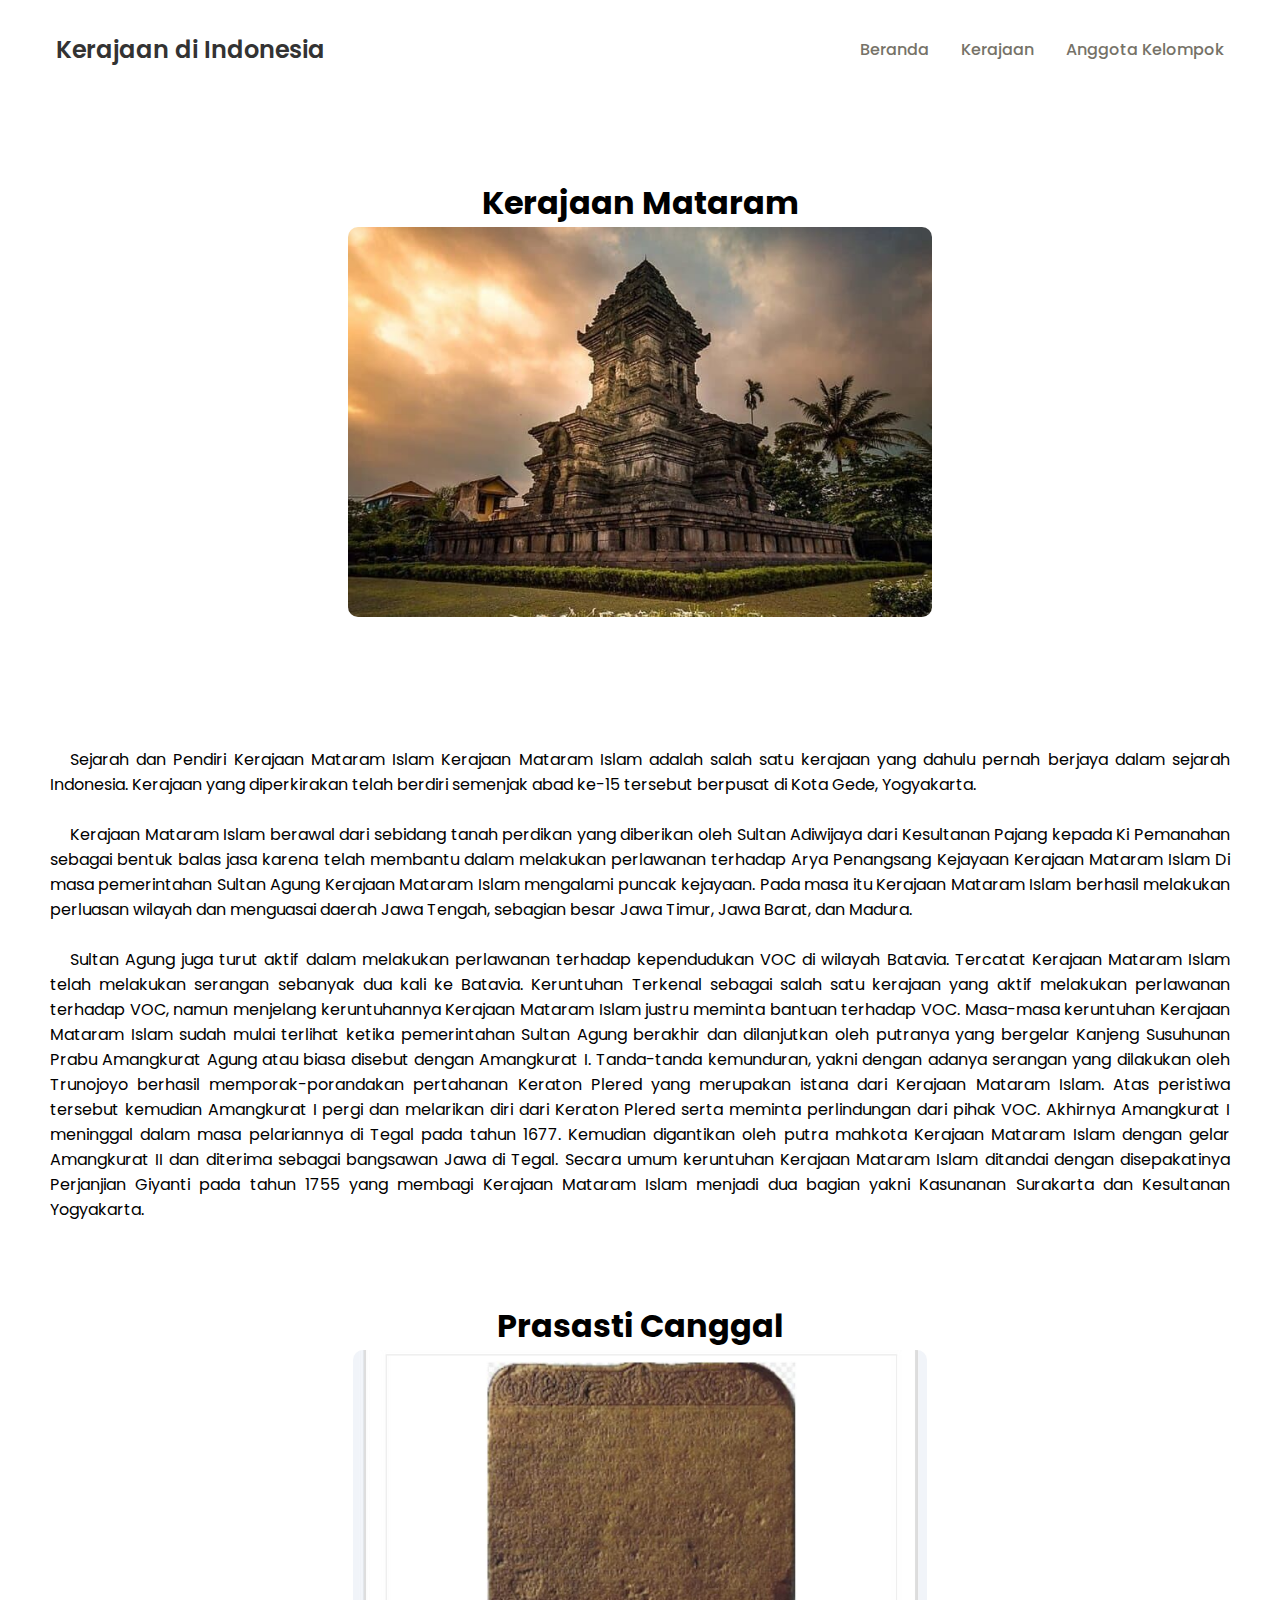
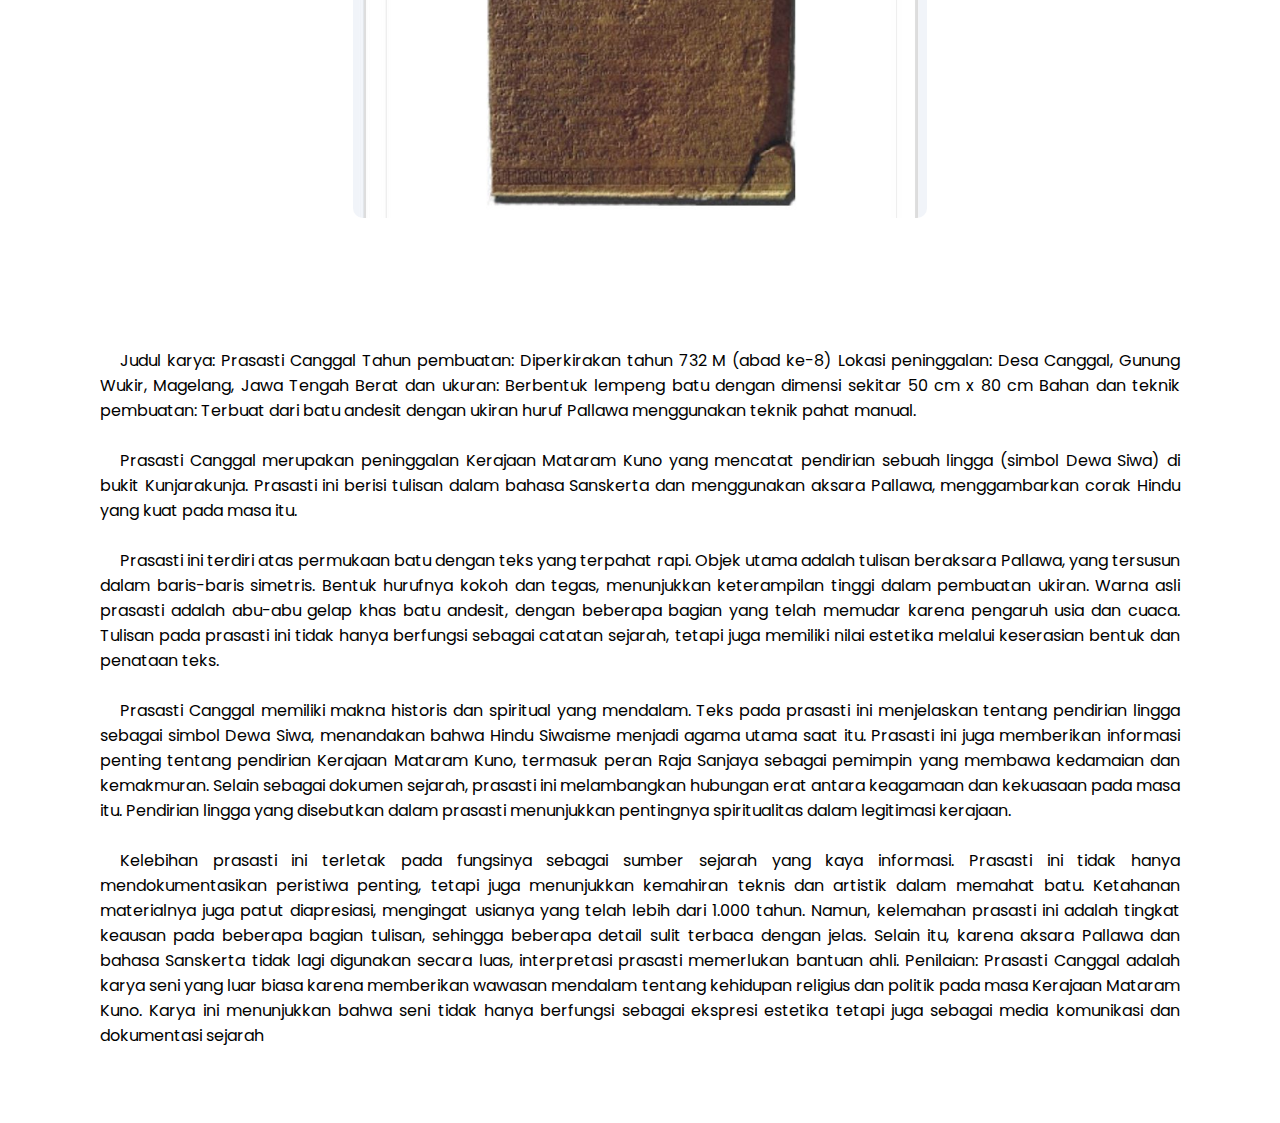
<file: kerajaan1.html>
<!doctype html>

<html lang="en">

<head>
    <meta charset="UTF-8" />
    <meta http-equiv="X-UA-Compatible" content="IE=edge" />
    <meta name="viewport" content="width=device-width, initial-scale=1.0" />
    <title>Document</title>
    <link rel="stylesheet" href="content.css" />
</head>

<body>
    <nav>
        <div class="nav_logo">Kerajaan di Indonesia</div>
        <ul class="nav_links">
            <li class="link"><a href="index.html">Beranda</a></li>
            <li class="link"><a href="#Kerajaan">Kerajaan</a></li>
            <li class="link">
                <a href="#Anggota Kelompok">Anggota Kelompok</a>
            </li>
        </ul>
    </nav>

    <div class="section_container">
        <h1>Kerajaan Mataram</h1>
        <div class="image">
            <img src="mataram.jpeg" alt="Kerajaan Mataram" />
        </div>
    </div>
    <div class="main_content">
        <p>
            Sejarah dan Pendiri Kerajaan Mataram Islam
            Kerajaan Mataram Islam adalah salah satu kerajaan yang dahulu pernah berjaya dalam
            sejarah Indonesia. Kerajaan yang diperkirakan telah berdiri semenjak abad ke-15 tersebut
            berpusat di Kota Gede, Yogyakarta.
        </p>
        <br>
        <p>
            Kerajaan Mataram Islam berawal dari sebidang tanah perdikan yang diberikan oleh Sultan Adiwijaya dari
            Kesultanan
            Pajang kepada Ki Pemanahan sebagai bentuk balas jasa karena telah membantu dalam melakukan perlawanan
            terhadap
            Arya Penangsang
            Kejayaan Kerajaan Mataram Islam
            Di masa pemerintahan Sultan Agung Kerajaan Mataram Islam mengalami puncak kejayaan. Pada masa itu Kerajaan
            Mataram Islam berhasil melakukan perluasan wilayah dan menguasai daerah Jawa Tengah, sebagian besar Jawa
            Timur,
            Jawa Barat, dan Madura.
        </p>
        <br>
        <p>
            Sultan Agung juga turut aktif dalam melakukan perlawanan terhadap kependudukan VOC di wilayah Batavia.
            Tercatat Kerajaan Mataram Islam telah melakukan serangan sebanyak dua kali ke Batavia.
            Keruntuhan
            Terkenal sebagai salah satu kerajaan yang aktif melakukan perlawanan terhadap VOC, namun menjelang
            keruntuhannya Kerajaan Mataram Islam justru meminta bantuan terhadap VOC. Masa-masa keruntuhan Kerajaan
            Mataram Islam sudah mulai terlihat ketika pemerintahan Sultan Agung berakhir dan dilanjutkan oleh putranya
            yang bergelar Kanjeng Susuhunan Prabu Amangkurat Agung atau biasa disebut dengan Amangkurat I.
            Tanda-tanda kemunduran, yakni dengan adanya serangan yang dilakukan oleh Trunojoyo berhasil
            memporak-porandakan pertahanan Keraton Plered yang merupakan istana dari Kerajaan Mataram Islam. Atas
            peristiwa tersebut kemudian Amangkurat I pergi dan melarikan diri dari Keraton Plered serta meminta
            perlindungan dari pihak VOC.
            Akhirnya Amangkurat I meninggal dalam masa pelariannya di Tegal pada tahun 1677. Kemudian digantikan oleh
            putra mahkota Kerajaan Mataram Islam dengan gelar Amangkurat II dan diterima sebagai bangsawan Jawa di
            Tegal. Secara umum keruntuhan Kerajaan Mataram Islam ditandai dengan disepakatinya Perjanjian Giyanti pada
            tahun 1755 yang membagi Kerajaan Mataram Islam menjadi dua bagian yakni Kasunanan Surakarta dan Kesultanan
            Yogyakarta.
        </p>


        <div class="section_container">
            <h1>Prasasti Canggal</h1>
            <div class="image">
                <img src="prasasti.jpeg" alt="Prasasti Canggal" />
            </div>
        </div>
        <div class="main_content">
            <P>
                Judul karya: Prasasti Canggal
                Tahun pembuatan: Diperkirakan tahun 732 M (abad ke-8)
                Lokasi peninggalan: Desa Canggal, Gunung Wukir, Magelang, Jawa Tengah
                Berat dan ukuran: Berbentuk lempeng batu dengan dimensi sekitar 50 cm x 80 cm
                Bahan dan teknik pembuatan: Terbuat dari batu andesit dengan ukiran huruf Pallawa menggunakan teknik
                pahat manual.
            </P>
            <br>
            <p>
                Prasasti Canggal merupakan peninggalan Kerajaan Mataram Kuno yang mencatat pendirian sebuah lingga
                (simbol Dewa Siwa) di bukit Kunjarakunja. Prasasti ini berisi tulisan dalam bahasa Sanskerta dan
                menggunakan aksara Pallawa, menggambarkan corak Hindu yang kuat pada masa itu.
            </p>
            <br>
            <p>
                Prasasti ini terdiri atas permukaan batu dengan teks yang terpahat rapi. Objek utama adalah tulisan
                beraksara Pallawa, yang tersusun dalam baris-baris simetris. Bentuk hurufnya kokoh dan tegas,
                menunjukkan keterampilan tinggi dalam pembuatan ukiran.
                Warna asli prasasti adalah abu-abu gelap khas batu andesit, dengan beberapa bagian yang telah memudar
                karena pengaruh usia dan cuaca. Tulisan pada prasasti ini tidak hanya berfungsi sebagai catatan sejarah,
                tetapi juga memiliki nilai estetika melalui keserasian bentuk dan penataan teks.
            </p>
            <br>
            <P>
                Prasasti Canggal memiliki makna historis dan spiritual yang mendalam. Teks pada prasasti ini menjelaskan
                tentang pendirian lingga sebagai simbol Dewa Siwa, menandakan bahwa Hindu Siwaisme menjadi agama utama
                saat itu. Prasasti ini juga memberikan informasi penting tentang pendirian Kerajaan Mataram Kuno,
                termasuk peran Raja Sanjaya sebagai pemimpin yang membawa kedamaian dan kemakmuran.
                Selain sebagai dokumen sejarah, prasasti ini melambangkan hubungan erat antara keagamaan dan kekuasaan
                pada masa itu. Pendirian lingga yang disebutkan dalam prasasti menunjukkan pentingnya spiritualitas
                dalam legitimasi kerajaan.
            </P>
            <br>
            <p>
                Kelebihan prasasti ini terletak pada fungsinya sebagai sumber sejarah yang kaya informasi. Prasasti ini
                tidak hanya mendokumentasikan peristiwa penting, tetapi juga menunjukkan kemahiran teknis dan artistik
                dalam memahat batu. Ketahanan materialnya juga patut diapresiasi, mengingat usianya yang telah lebih
                dari 1.000 tahun.
                Namun, kelemahan prasasti ini adalah tingkat keausan pada beberapa bagian tulisan, sehingga beberapa
                detail sulit terbaca dengan jelas. Selain itu, karena aksara Pallawa dan bahasa Sanskerta tidak lagi
                digunakan secara luas, interpretasi prasasti memerlukan bantuan ahli.
                Penilaian: Prasasti Canggal adalah karya seni yang luar biasa karena memberikan wawasan mendalam tentang
                kehidupan religius dan politik pada masa Kerajaan Mataram Kuno. Karya ini menunjukkan bahwa seni tidak
                hanya berfungsi sebagai ekspresi estetika tetapi juga sebagai media komunikasi dan dokumentasi sejarah
            </p>
            <br>

     </div>

</body>

</html>
</file>
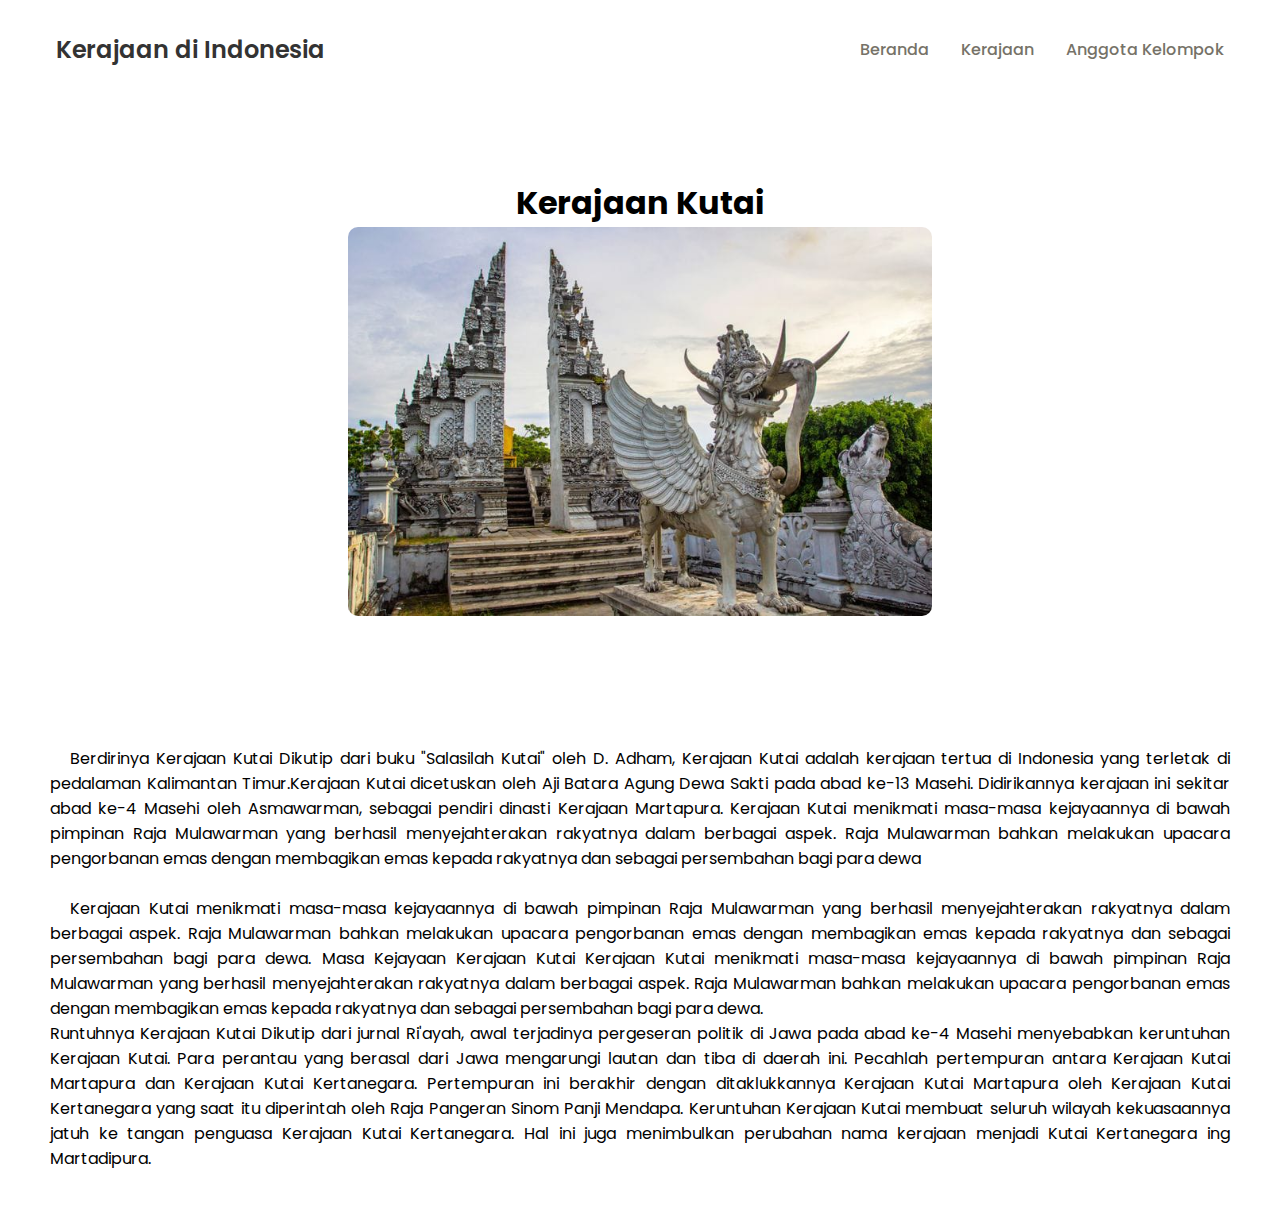
<file: kerajaan2.html>
<!doctype html>

<html lang="en">

<head>
    <meta charset="UTF-8" />
    <meta http-equiv="X-UA-Compatible" content="IE=edge" />
    <meta name="viewport" content="width=device-width, initial-scale=1.0" />
    <title>Document</title>
    <link rel="stylesheet" href="content.css" />
</head>

<body>
    <nav>
        <div class="nav_logo">Kerajaan di Indonesia</div>
        <ul class="nav_links">
            <li class="link"><a href="index.html">Beranda</a></li>
            <li class="link"><a href="#Kerajaan">Kerajaan</a></li>
            <li class="link">
                <a href="#Anggota Kelompok">Anggota Kelompok</a>
            </li>
        </ul>
    </nav>

    <div class="section_container">
        <h1>Kerajaan Kutai</h1>
        <div class="image">
            <img src="kutai.jpeg" alt="Kerajaan Kutai" />
        </div>
    </div>
    <div class="main_content">
        <p>
            Berdirinya Kerajaan Kutai
            Dikutip dari buku "Salasilah Kutai" oleh D. Adham, Kerajaan Kutai adalah kerajaan tertua di Indonesia yang
            terletak di pedalaman Kalimantan Timur.Kerajaan Kutai dicetuskan oleh Aji Batara Agung Dewa Sakti pada abad
            ke-13 Masehi. Didirikannya kerajaan ini sekitar abad ke-4 Masehi oleh Asmawarman, sebagai pendiri dinasti
            Kerajaan Martapura.
            Kerajaan Kutai menikmati masa-masa kejayaannya di bawah pimpinan Raja Mulawarman yang berhasil
            menyejahterakan rakyatnya dalam berbagai aspek. Raja Mulawarman bahkan melakukan upacara pengorbanan emas
            dengan membagikan emas kepada rakyatnya dan sebagai persembahan bagi para dewa
        </p>
        <br>
        <p>
            Kerajaan Kutai menikmati masa-masa kejayaannya di bawah pimpinan Raja Mulawarman yang berhasil
            menyejahterakan rakyatnya dalam berbagai aspek. Raja Mulawarman bahkan melakukan upacara pengorbanan emas
            dengan membagikan emas kepada rakyatnya dan sebagai persembahan bagi para dewa.
            Masa Kejayaan Kerajaan Kutai
            Kerajaan Kutai menikmati masa-masa kejayaannya di bawah pimpinan Raja Mulawarman yang berhasil
            menyejahterakan rakyatnya dalam berbagai aspek. Raja Mulawarman bahkan melakukan upacara pengorbanan emas
            dengan membagikan emas kepada rakyatnya dan sebagai persembahan bagi para dewa.
            <br>
            Runtuhnya Kerajaan Kutai
            Dikutip dari jurnal Ri'ayah, awal terjadinya pergeseran politik di Jawa pada abad ke-4 Masehi menyebabkan
            keruntuhan Kerajaan Kutai. Para perantau yang berasal dari Jawa mengarungi lautan dan tiba di daerah ini.
            Pecahlah pertempuran antara Kerajaan Kutai Martapura dan Kerajaan Kutai Kertanegara. Pertempuran ini
            berakhir dengan ditaklukkannya Kerajaan Kutai Martapura oleh Kerajaan Kutai Kertanegara yang saat itu
            diperintah oleh Raja Pangeran Sinom Panji Mendapa.
            Keruntuhan Kerajaan Kutai membuat seluruh wilayah kekuasaannya jatuh ke tangan penguasa Kerajaan Kutai
            Kertanegara. Hal ini juga menimbulkan perubahan nama kerajaan menjadi Kutai Kertanegara ing Martadipura.
            <br>
        </p>
    </div>
</body>

</html>
</file>
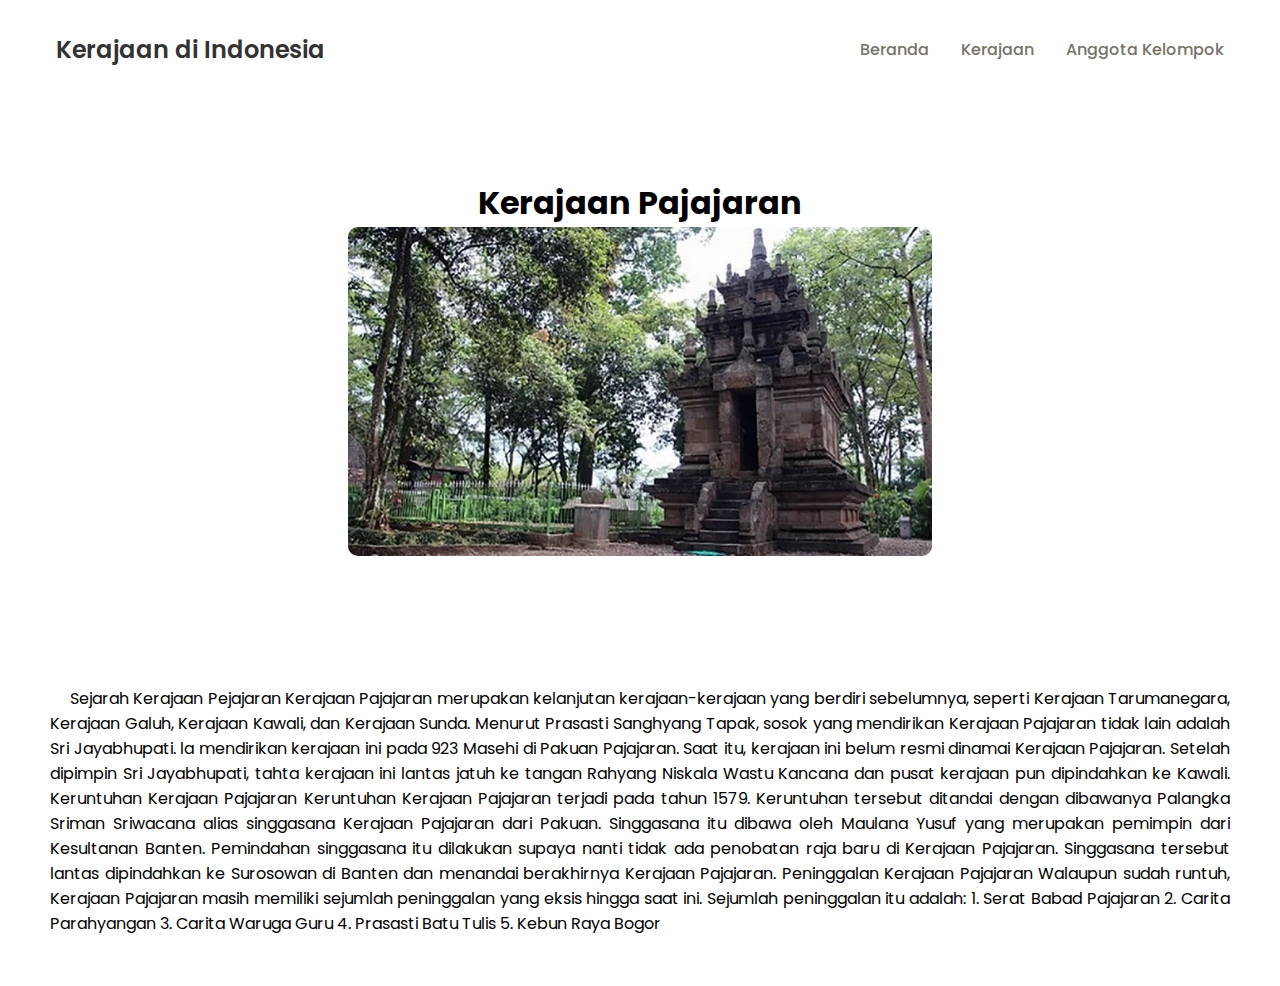
<file: kerajaan3.html>
<!doctype html>

<html lang="en">

<head>
    <meta charset="UTF-8" />
    <meta http-equiv="X-UA-Compatible" content="IE=edge" />
    <meta name="viewport" content="width=device-width, initial-scale=1.0" />
    <title>Document</title>
    <link rel="stylesheet" href="content.css" />
</head>

<body>
    <nav>
        <div class="nav_logo">Kerajaan di Indonesia</div>
        <ul class="nav_links">
            <li class="link"><a href="index.html">Beranda</a></li>
            <li class="link"><a href="#Kerajaan">Kerajaan</a></li>
            <li class="link">
                <a href="#Anggota Kelompok">Anggota Kelompok</a>
            </li>
        </ul>
    </nav>

    <div class="section_container">
        <h1>Kerajaan Pajajaran</h1>
        <div class="image">
            <img src="pajajaran.jpeg" alt="Kerajaan Pajajaran" />
        </div>
    </div>
    <div class="main_content">
        <p>
            Sejarah Kerajaan Pejajaran

            Kerajaan Pajajaran merupakan kelanjutan kerajaan-kerajaan yang berdiri sebelumnya, seperti Kerajaan
            Tarumanegara, Kerajaan Galuh, Kerajaan Kawali, dan Kerajaan Sunda. Menurut Prasasti Sanghyang Tapak, sosok
            yang mendirikan Kerajaan Pajajaran tidak lain adalah Sri Jayabhupati.

            la mendirikan kerajaan ini pada 923 Masehi di Pakuan Pajajaran. Saat itu, kerajaan ini belum resmi dinamai
            Kerajaan Pajajaran. Setelah dipimpin Sri Jayabhupati, tahta kerajaan ini lantas jatuh ke tangan Rahyang
            Niskala Wastu Kancana dan pusat kerajaan pun dipindahkan ke Kawali.

            Keruntuhan Kerajaan Pajajaran

            Keruntuhan Kerajaan Pajajaran terjadi pada tahun 1579. Keruntuhan tersebut ditandai dengan dibawanya
            Palangka Sriman Sriwacana alias singgasana Kerajaan Pajajaran dari Pakuan. Singgasana itu dibawa oleh
            Maulana Yusuf yang merupakan pemimpin dari Kesultanan Banten.

            Pemindahan singgasana itu dilakukan supaya nanti tidak ada penobatan raja baru di Kerajaan Pajajaran.
            Singgasana tersebut lantas dipindahkan ke Surosowan di Banten dan menandai berakhirnya Kerajaan Pajajaran.

            Peninggalan Kerajaan Pajajaran

            Walaupun sudah runtuh, Kerajaan Pajajaran masih memiliki sejumlah peninggalan yang eksis hingga saat ini.
            Sejumlah peninggalan itu adalah:

            1. Serat Babad Pajajaran

            2. Carita Parahyangan

            3. Carita Waruga Guru

            4. Prasasti Batu Tulis

            5. Kebun Raya Bogor
        </p>
    </div>
</body>

</html>
</file>
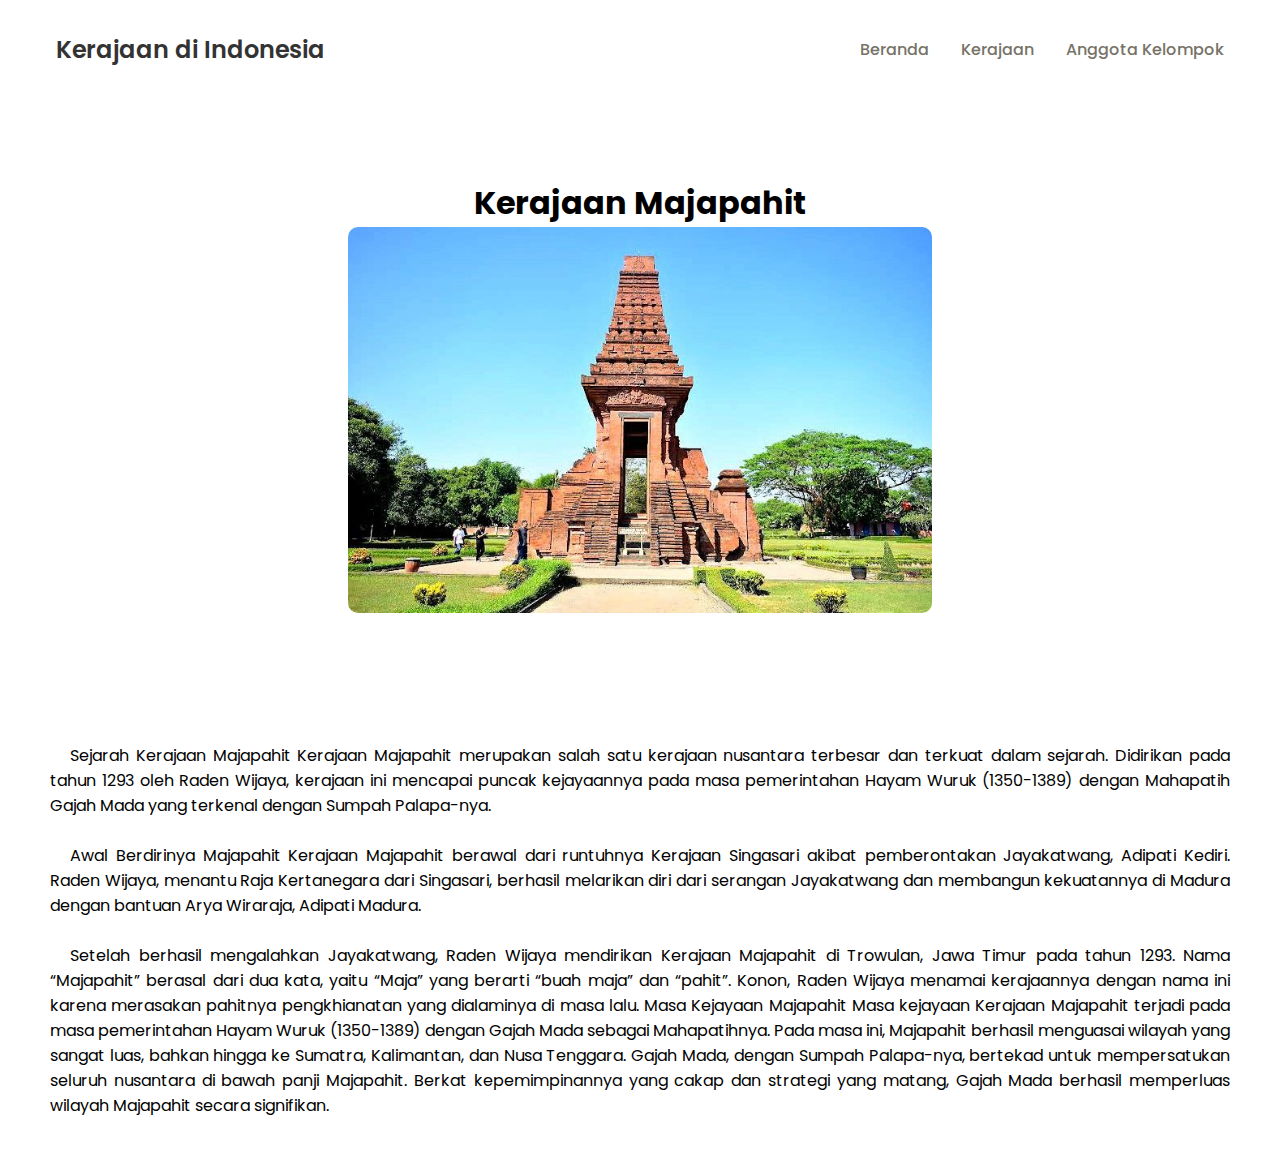
<file: kerajaan4.html>
<!doctype html>

<html lang="en">

<head>
    <meta charset="UTF-8" />
    <meta http-equiv="X-UA-Compatible" content="IE=edge" />
    <meta name="viewport" content="width=device-width, initial-scale=1.0" />
    <title>Document</title>
    <link rel="stylesheet" href="content.css" />
</head>

<body>
    <nav>
        <div class="nav_logo">Kerajaan di Indonesia</div>
        <ul class="nav_links">
            <li class="link"><a href="index.html">Beranda</a></li>
            <li class="link"><a href="#Kerajaan">Kerajaan</a></li>
            <li class="link">
                <a href="#Anggota Kelompok">Anggota Kelompok</a>
            </li>
        </ul>
    </nav>

    <div class="section_container">
        <h1>Kerajaan Majapahit</h1>
        <div class="image">
            <img src="majapahit.jpeg" alt="Kerajaan Majapahit" />
        </div>
    </div>
    <div class="main_content">
        <p>
            Sejarah Kerajaan Majapahit
            Kerajaan Majapahit merupakan salah satu kerajaan nusantara terbesar dan terkuat dalam sejarah. Didirikan
            pada tahun 1293 oleh Raden Wijaya, kerajaan ini mencapai puncak kejayaannya pada masa pemerintahan Hayam
            Wuruk (1350-1389) dengan Mahapatih Gajah Mada yang terkenal dengan Sumpah Palapa-nya.
        </p>
        <br>
        <p>
            Awal Berdirinya Majapahit
            Kerajaan Majapahit berawal dari runtuhnya Kerajaan Singasari akibat pemberontakan Jayakatwang, Adipati
            Kediri. Raden Wijaya, menantu Raja Kertanegara dari Singasari, berhasil melarikan diri dari serangan
            Jayakatwang dan membangun kekuatannya di Madura dengan bantuan Arya Wiraraja, Adipati Madura.

        </p>
        <br>
        <p>
            Setelah berhasil mengalahkan Jayakatwang, Raden Wijaya mendirikan Kerajaan Majapahit di Trowulan, Jawa Timur
            pada tahun 1293.

            Nama “Majapahit” berasal dari dua kata, yaitu “Maja” yang berarti “buah maja” dan “pahit”. Konon, Raden
            Wijaya menamai kerajaannya dengan nama ini karena merasakan pahitnya pengkhianatan yang dialaminya di masa
            lalu.

            Masa Kejayaan Majapahit
            Masa kejayaan Kerajaan Majapahit terjadi pada masa pemerintahan Hayam Wuruk (1350-1389) dengan Gajah Mada
            sebagai Mahapatihnya. Pada masa ini, Majapahit berhasil menguasai wilayah yang sangat luas, bahkan hingga ke
            Sumatra, Kalimantan, dan Nusa Tenggara.

            Gajah Mada, dengan Sumpah Palapa-nya, bertekad untuk mempersatukan seluruh nusantara di bawah panji
            Majapahit. Berkat kepemimpinannya yang cakap dan strategi yang matang, Gajah Mada berhasil memperluas
            wilayah Majapahit secara signifikan.
        </p>
    </div>
</body>

</html>
</file>
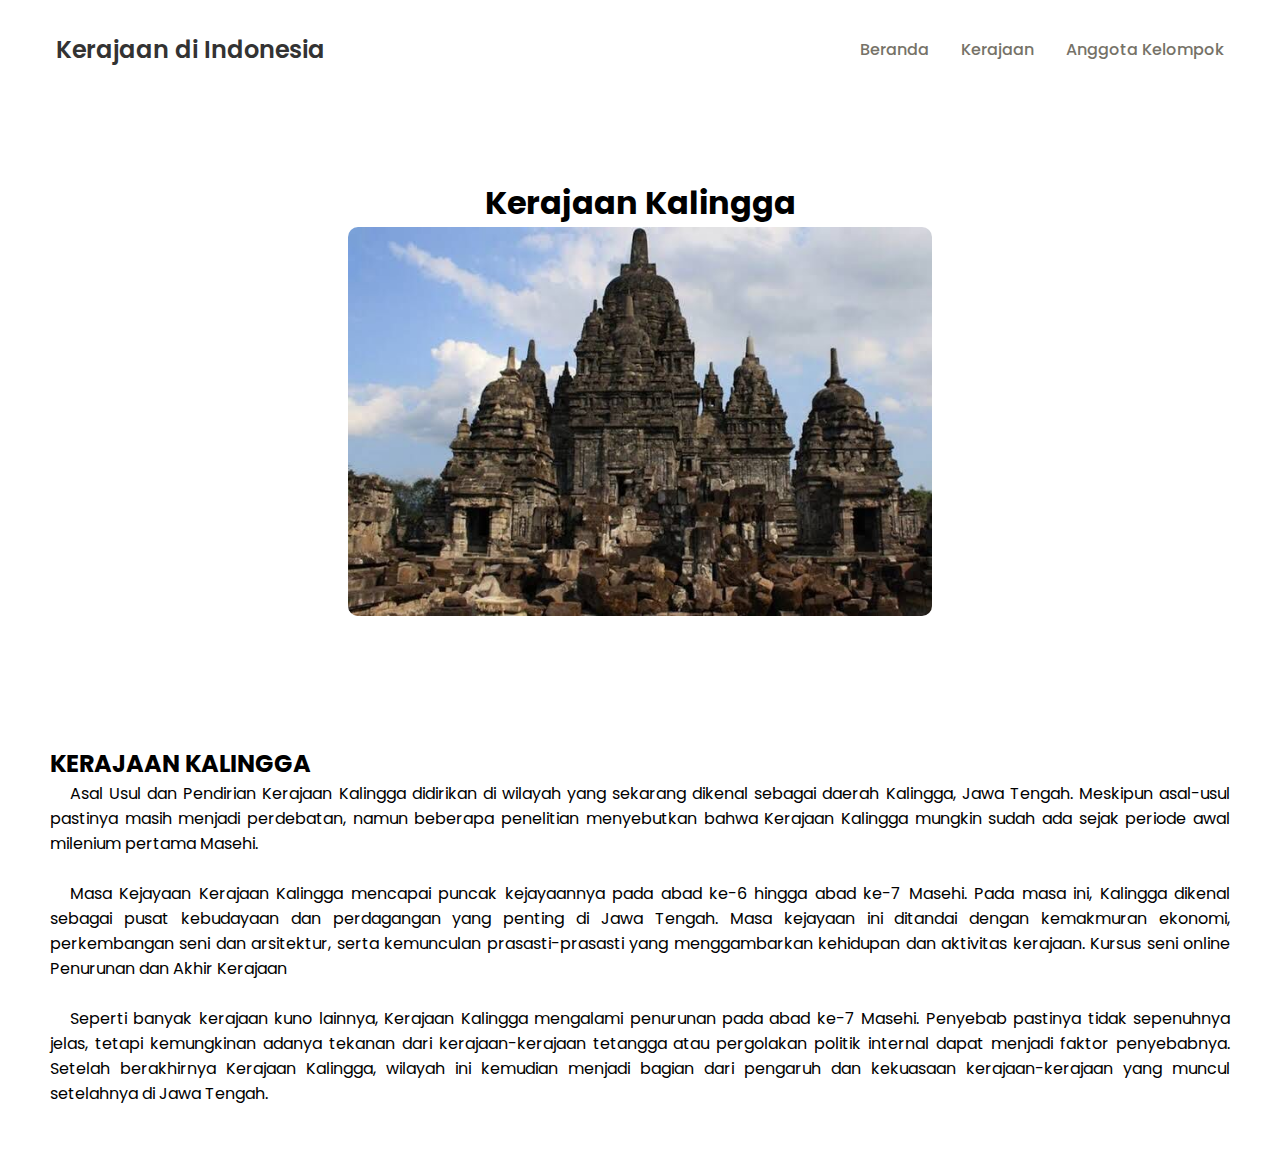
<file: kerajaan5.html>
<!doctype html>

<html lang="en">

<head>
    <meta charset="UTF-8" />
    <meta http-equiv="X-UA-Compatible" content="IE=edge" />
    <meta name="viewport" content="width=device-width, initial-scale=1.0" />
    <title>Document</title>
    <link rel="stylesheet" href="content.css" />
</head>

<body>
    <nav>
        <div class="nav_logo">Kerajaan di Indonesia</div>
        <ul class="nav_links">
            <li class="link"><a href="index.html">Beranda</a></li>
            <li class="link"><a href="#Kerajaan">Kerajaan</a></li>
            <li class="link">
                <a href="#Anggota Kelompok">Anggota Kelompok</a>
            </li>
        </ul>
    </nav>

    <div class="section_container">
        <h1>Kerajaan Kalingga</h1>
        <div class="image">
            <img src="kalingga.jpeg" alt="Kerajaan Kalingga" />
        </div>
    </div>
    <div class="main_content">
        <h2>KERAJAAN KALINGGA</h2>
        <p>


            Asal Usul dan Pendirian

            Kerajaan Kalingga didirikan di wilayah yang sekarang dikenal sebagai daerah Kalingga, Jawa Tengah. Meskipun
            asal-usul pastinya masih menjadi perdebatan, namun beberapa penelitian menyebutkan bahwa Kerajaan Kalingga
            mungkin sudah ada sejak periode awal milenium pertama Masehi.
        </p>
        <br>
        <P>
            Masa Kejayaan

            Kerajaan Kalingga mencapai puncak kejayaannya pada abad ke-6 hingga abad ke-7 Masehi. Pada masa ini,
            Kalingga dikenal sebagai pusat kebudayaan dan perdagangan yang penting di Jawa Tengah. Masa kejayaan ini
            ditandai dengan kemakmuran ekonomi, perkembangan seni dan arsitektur, serta kemunculan prasasti-prasasti
            yang menggambarkan kehidupan dan aktivitas kerajaan. Kursus seni online

            Penurunan dan Akhir Kerajaan

        </P>
        <br>
        <p>
            Seperti banyak kerajaan kuno lainnya, Kerajaan Kalingga mengalami penurunan pada abad ke-7 Masehi. Penyebab
            pastinya tidak sepenuhnya jelas, tetapi kemungkinan adanya tekanan dari kerajaan-kerajaan tetangga atau
            pergolakan politik internal dapat menjadi faktor penyebabnya. Setelah berakhirnya Kerajaan Kalingga, wilayah
            ini kemudian menjadi bagian dari pengaruh dan kekuasaan kerajaan-kerajaan yang muncul setelahnya di Jawa
            Tengah.
        </p>
    </div>
</body>

</html>
</file>
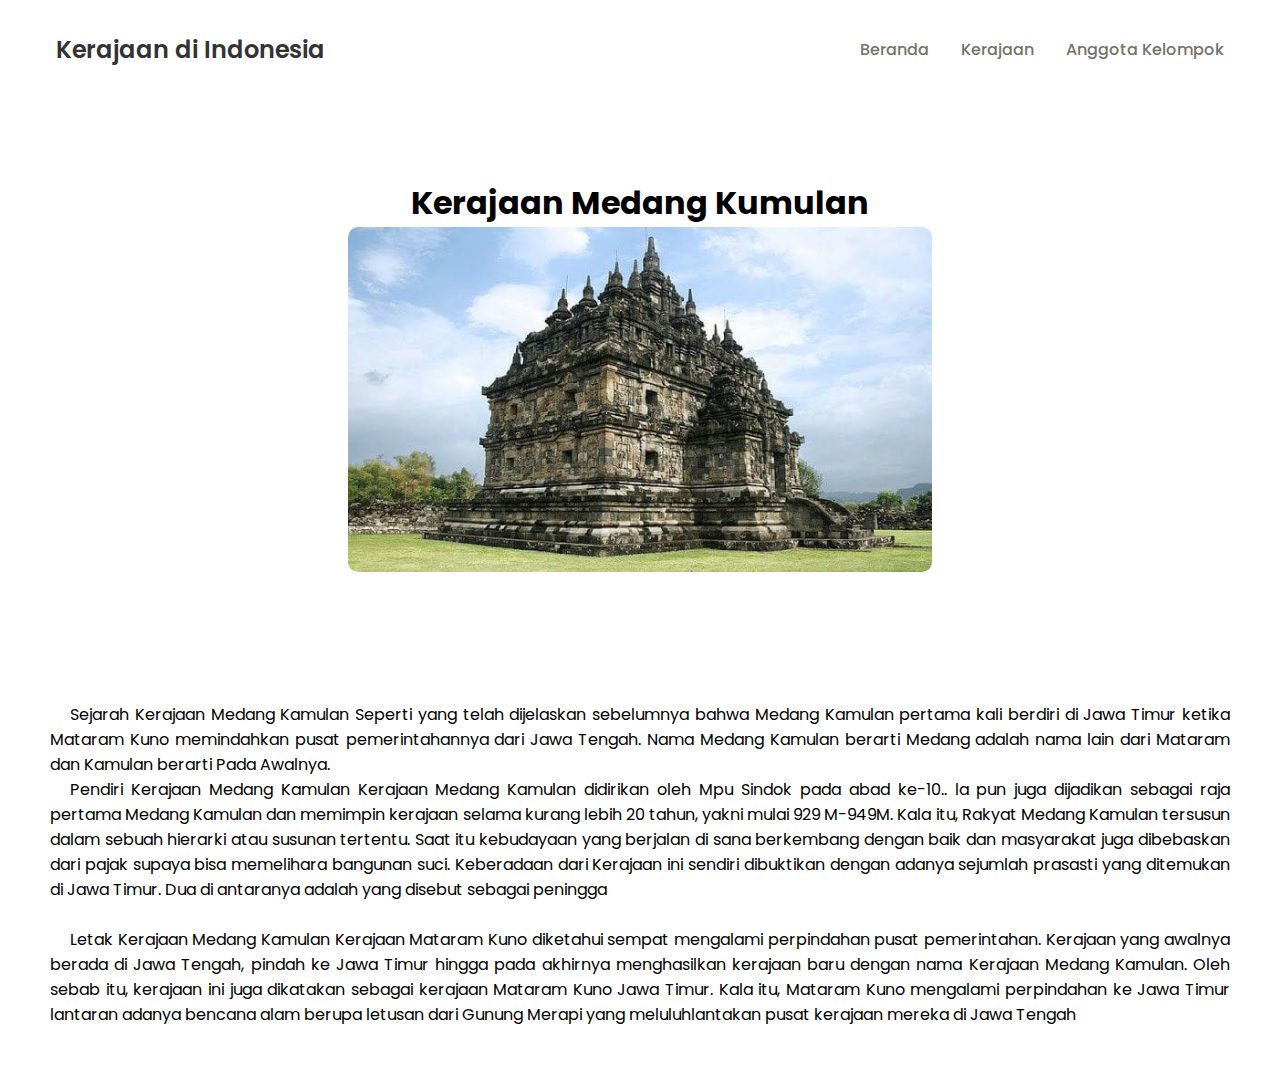
<file: kerajaan6.html>
<!doctype html>

<html lang="en">

<head>
    <meta charset="UTF-8" />
    <meta http-equiv="X-UA-Compatible" content="IE=edge" />
    <meta name="viewport" content="width=device-width, initial-scale=1.0" />
    <title>Document</title>
    <link rel="stylesheet" href="content.css" />
</head>

<body>
    <nav>
        <div class="nav_logo">Kerajaan di Indonesia</div>
        <ul class="nav_links">
            <li class="link"><a href="index.html">Beranda</a></li>
            <li class="link"><a href="#Kerajaan">Kerajaan</a></li>
            <li class="link">
                <a href="#Anggota Kelompok">Anggota Kelompok</a>
            </li>
        </ul>
    </nav>

    <div class="section_container">
        <h1>Kerajaan Medang Kumulan</h1>
        <div class="image">
            <img src="medang.jpeg" alt="Kerajaan Medang Kumulan" />
        </div>
    </div>
    <div class="main_content">
        <p>
            Sejarah Kerajaan Medang Kamulan

            Seperti yang telah dijelaskan sebelumnya bahwa Medang Kamulan pertama kali berdiri di Jawa Timur ketika
            Mataram Kuno memindahkan pusat pemerintahannya dari Jawa Tengah. Nama Medang Kamulan berarti Medang adalah
            nama lain dari Mataram dan Kamulan berarti Pada Awalnya.
        </p>
        <p>
            Pendiri Kerajaan Medang Kamulan

            Kerajaan Medang Kamulan didirikan oleh Mpu Sindok pada abad ke-10.. la pun juga dijadikan sebagai raja
            pertama Medang Kamulan dan memimpin kerajaan selama kurang lebih 20 tahun, yakni mulai 929 M-949M. Kala itu,
            Rakyat Medang Kamulan tersusun dalam sebuah hierarki atau susunan tertentu. Saat itu kebudayaan yang
            berjalan di sana berkembang dengan baik dan masyarakat juga dibebaskan dari pajak supaya bisa memelihara
            bangunan suci. Keberadaan dari Kerajaan ini sendiri dibuktikan dengan adanya sejumlah prasasti yang
            ditemukan di Jawa Timur. Dua di antaranya adalah yang disebut sebagai peningga
        </p>
        <br>
        <p>
            Letak Kerajaan Medang Kamulan

            Kerajaan Mataram Kuno diketahui sempat mengalami perpindahan pusat pemerintahan. Kerajaan yang awalnya
            berada di Jawa Tengah, pindah ke Jawa Timur hingga pada akhirnya menghasilkan kerajaan baru dengan nama
            Kerajaan Medang Kamulan.

            Oleh sebab itu, kerajaan ini juga dikatakan sebagai kerajaan Mataram Kuno Jawa Timur. Kala itu, Mataram Kuno
            mengalami perpindahan ke Jawa Timur lantaran adanya bencana alam berupa letusan dari Gunung Merapi yang
            meluluhlantakan pusat kerajaan mereka di Jawa Tengah
        </p>
    </div>
</body>

</html>
</file>
<file: content.css>
@import url('https://fonts.googleapis.com/css2?family=Poppins:wght@400;500;600;700;800&display=swap');

:root {
    --primary-color: #2c3855;
    --primary-color-dark: #435681;
    --text-dark: #333333;
    --text-light: #767268;
    --extra-light: #f3f4f6;
    --white: #ffffff;
    --max-width: 1200px;
}

* {
    margin: 0;
    padding: 0;
    box-sizing: border-box;
}

.section_container {
    max-width: var(--max-width);
    margin: auto;
    padding: 5rem 1rem;
    text-align: center;
}

.section_header {
    font-size: 2rem;
    font-weight: 600;
    color: var(--text-dark);
    text-align: center;
}

a {
    text-decoration: none;
}

.image img {
    border-radius: 10px;
    width: 50%;
    height: 50%;
    display: flex;
    margin: auto;
    
}

body {
    font-family: "Poppins", serif;
    background-color: background-color: rgb(199, 156, 192);;
}

nav {
    width: 100%;
    max-width: var(--max-width);
    margin: auto;
    padding: 2rem 1rem;
    display: flex;
    align-items: center;
    justify-content: space-between;
    position: sticky;
    top: 0;
    z-index: 1000;
    background-color: white;
}


.nav_logo {
    font-size: 1.5rem;
    font-weight: 600;
    color: var(--text-dark);
}

.nav_links {
    list-style: none;
    display: flex;
    align-items: center;
    gap: 2rem;
}

.link a {
    font-weight: 500;
    color: var(--text-light);
    transition: 0.3s;
}

.link a:hover {
    color: var(--primary-color);
}

.header_container {
    padding: 1rem 1rem 5rem 1rem;
}
.main_content {
    margin: 50px;
}
.main-content h2 {
    margin-bottom: 1rem;
    text-align: center;
}
.main_content p {
    text-align: justify;
    text-indent: 20px;
}
.header_image_container {
    position: relative;
    min-height: 500px;
    background-image: linear-gradient(to right, rgba(44, 56, 85, 0.9), rgba(100, 125, 187, 0.1)), url("latar\ belakang.jpg");
    background-position: center center;
    background-size: cover;
    background-repeat: no-repeat;
    border-radius: 2rem;
}

.header_content {
    max-width: 600px;
    padding: 5rem 2rem;
}

.header_content h1 {
    
    margin-bottom: 1rem;
    font-size: 3.5rem;
    line-height: 4rem;
    font-weight: 600;
    color: var(--white);
}

.header_content p {
    color: var(--extra-light);
}



.popular_grid {
    margin-top: 4rem;
    display: grid;
    grid-template-columns: repeat(3, 1fr);
    gap: 2rem;
}

.popular_card {
    overflow: hidden;
    border-radius: 1rem;
    box-shadow: 5px 5px 20px rgba(0, 0, 0, 0.1);
}

.popular_content {
    padding: 1rem;
}

.popular_card_header {
    display: flex;
    align-items: center;
    justify-content: space-between;
    gap: 1rem;
    margin-bottom: 0.5rem;
}

.popular_card_header h4 {
    font-size: 1.2rem;
    font-weight: 600;
    color: var(--text-dark);
}

.popular_content p {
    color: var(--text-light);
}

.client {
    background-color: var(--extra-light);
}

.client_grid {
    margin-top: 4rem;
    display: grid;
    grid-template-columns: repeat(3, 1fr);
    gap: 2rem;
}

.client_card {
    padding: 2rem;
    background-color: var(--white);
    border-radius: 1rem;
    box-shadow: 5px 5px 20px rgba(0, 0, 0, 0.1);
}

.client_card p {
    text-align: center;
    color: var(--text-dark);
    text-align: justify;
}

.footer {
    background-color: var(--extra-light);
    background-color: rgba(177, 177, 177, 0.863);
    display: flex;
}

.footer_col {
    display: grid;
    grid-template-columns: repeat(3, 1fr);
    gap: 5rem;
}

.footer_col h3 {
    margin-bottom: 1rem;
    font-size: 1.5rem;
    font-weight: 600;
    color: var(--text-dark);
}

.footer_col h4 {
    margin-bottom: 1rem;
    font-size: 1.2rem;
    font-weight: 600;
    color: var(--text-dark);
}

.footer_col p {
    margin-bottom: 1rem;
    color: var(--text-light);
    cursor: pointer;
    transition: 0.3s;
}

.footer_col p:hover {
    color: var(--text-dark);
}

.footer_bar {
    position: relative;
    max-width: var(--max-width);
    margin: auto;
    padding: 1rem;
    font-size: .9rem;
    font-weight: 500;
    color: var(--text-light);
    text-align: center;
    overflow: hidden;
}

.footer_bar::before {
    /* position: absolute; */
    content: "";
    top: 50%;
    right: 28rem;
    transform: translateY(-50%);
    width: 20rem;
    height: 2px;
    background-color: var(--text-light);
}
.footer_col {
    grid-template-columns: repeat(2,1fr);
    display: grid;
    gap: 2rem;
    margin: auto;
    max-width: 1200px;
}
.grid{
    gap: 3rem;
}

.section_container {
    content: '';
}
.main-content{
    text-align: justify;
    margin: auto;
    padding: 3rem;
    padding: 2rem;
}
.main-content h1{
    text-align: center;
}
@media (max-width: 600px) {
    .nav_links {
        display: none;
    }

    .header_container {
        padding-bottom: 25rem;
    }

    .booking_container {
        flex-direction: column;
        bottom: -25rem;
    }

    .booking_container form {
        grid-template-columns: repeat(1, 1fr);
    }

    .popular_grid {
        grid-template-columns: repeat(1, 1fr);
    }

    .client_grid {
        grid-template-columns: repeat(1, 1fr);
    }

    .footer_container {
        gap: 2rem;
    }
}
</file>
